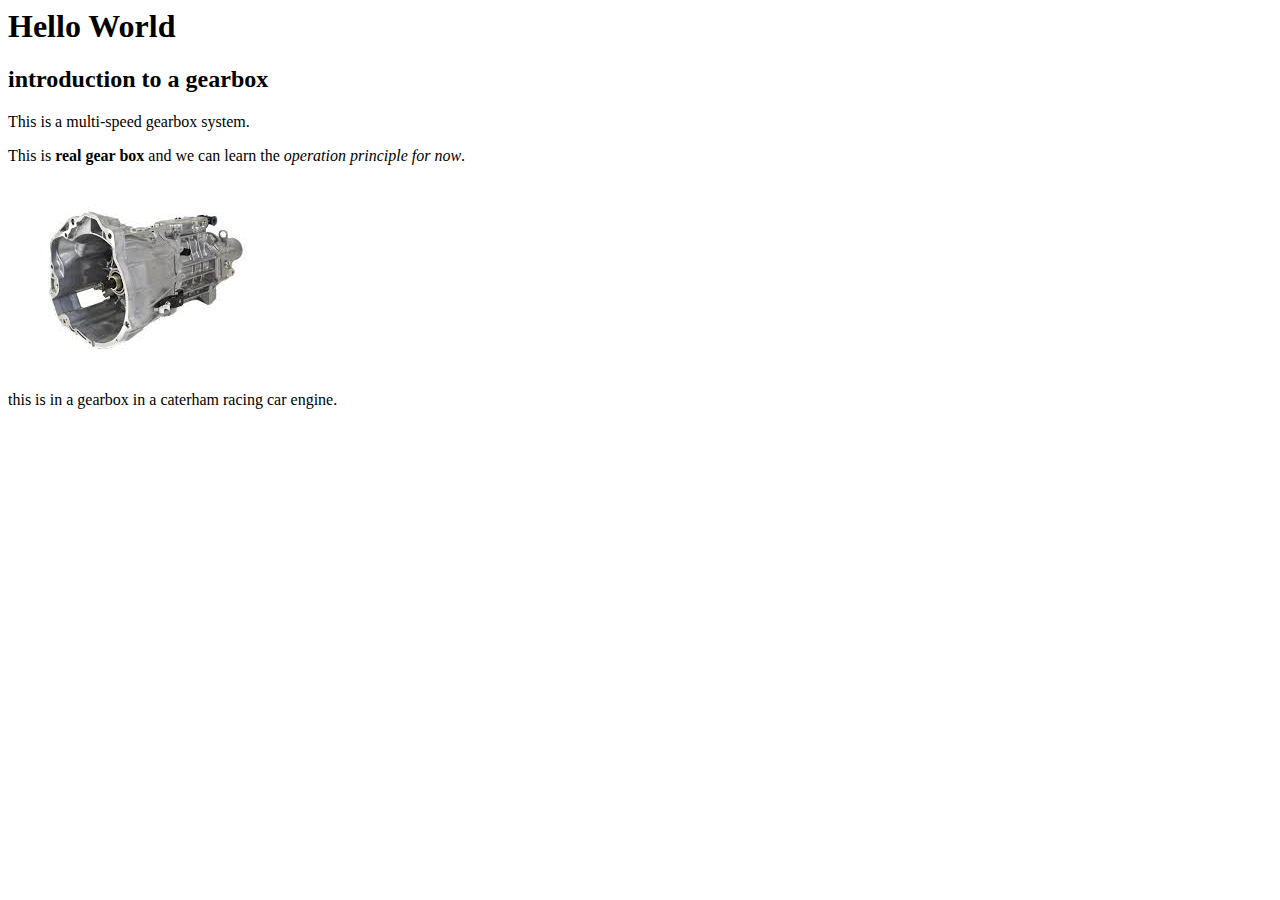
<file: index_folder/index.html>
<DOCTYPE html>
<html>
  <head>
    <title>task 1</title>
  </head>
<body>
<h1>Hello World</h1>
<h2>introduction to a gearbox</h2>
<p>This is a multi-speed gearbox system.</p>
<p>This is <strong> real gear box</strong> and we can learn the <em>operation principle for now</em>.</p>
<div class="info-section">
  <img src="Unknown.jpeg"alt="A gear box">
   <p>this is in a gearbox in a caterham racing car engine.</p>
</div>
</body>
</html>
</file>
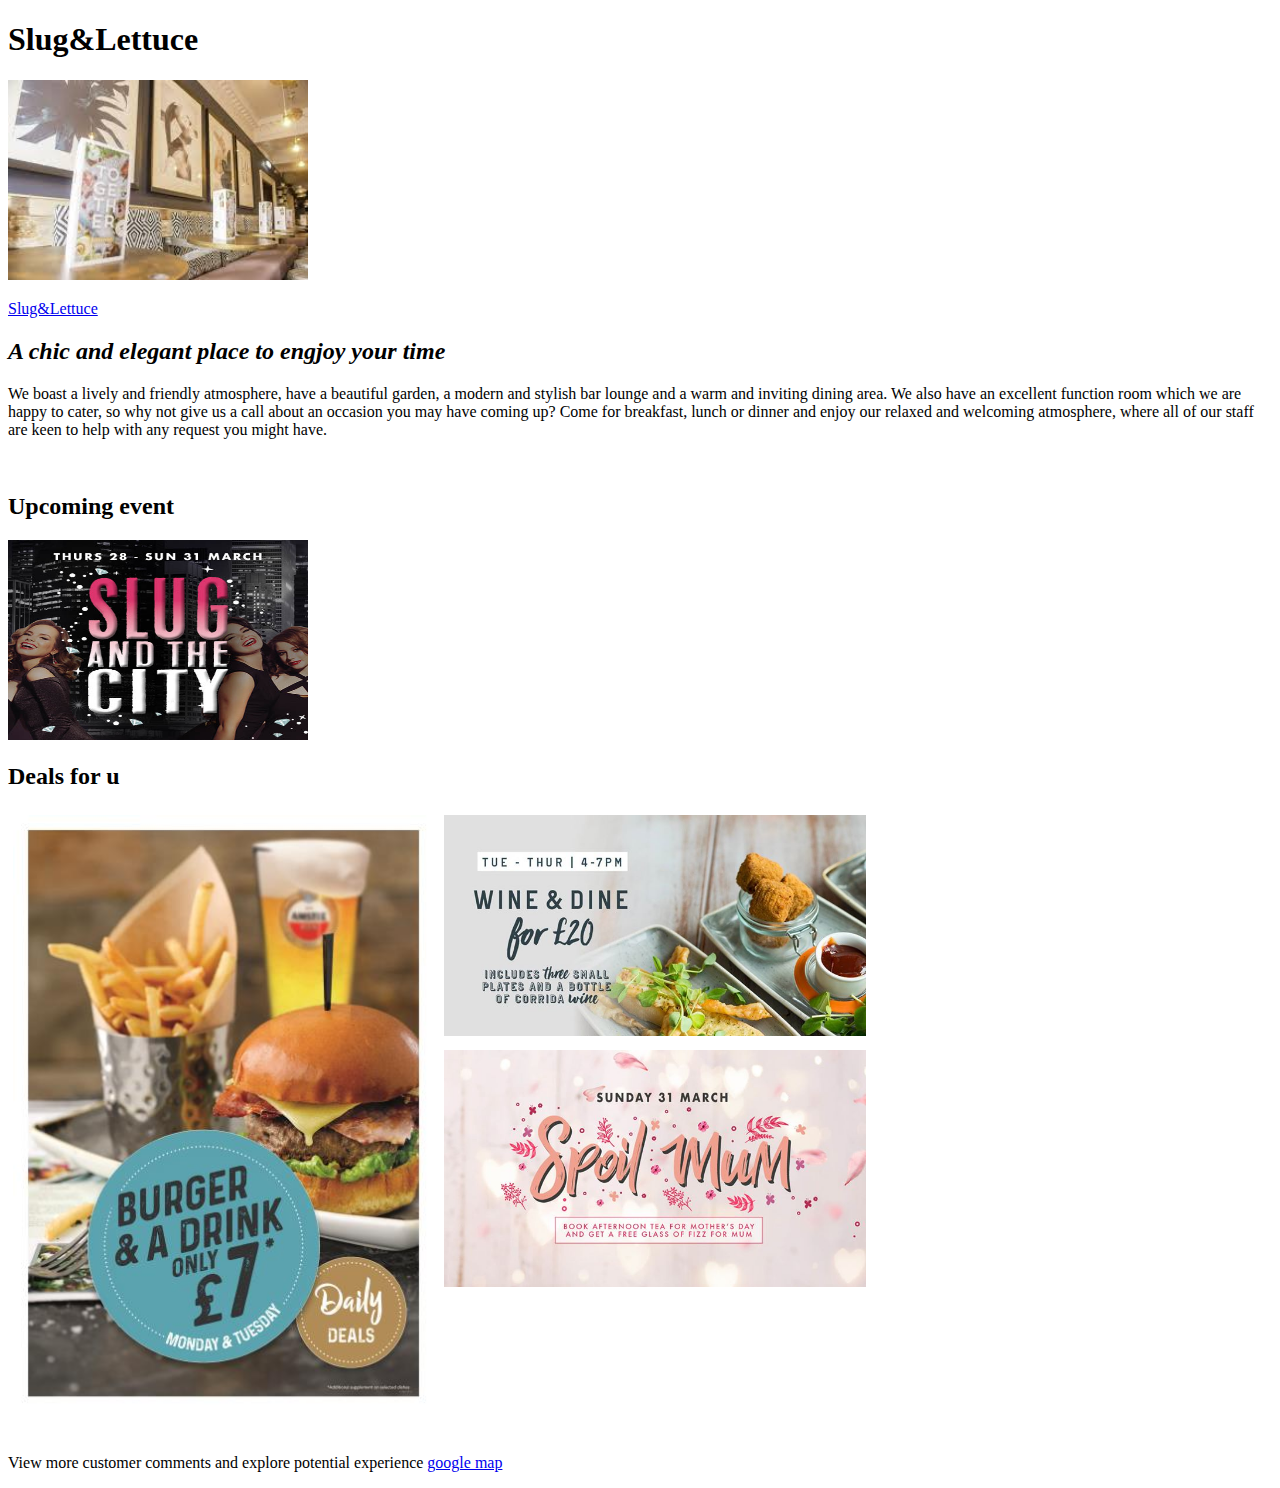
<file: bars/bar3.html>
<!DOCTYPE html>
<html>
<head>
  <meta charset="utf-8" />
  <meta http-equiv="X-UA-Compatible" content="IE=edge">
  <meta name="viewport" content="width=device-width, initial-scale=1">

  <title>Slug&Lettuce</title>
   <link rel="stylesheet" type="text/css" href="style4.css">
</head>
<body>
<div id=part1>
  <h1>Slug&Lettuce</h1>

  <h2></h2>

  <!-- image of a duck -->
  <img src="slug.jpg" width="300px" height="200px">
</div>
<div id=part2>
  <p>
     <a href="https://www.slugandlettuce.co.uk/bath/?utm_source=google&utm_medium=local_seo_gmb&utm_content=website">Slug&Lettuce</a> </p>
</div>
<div id=part3>


</div>
<div id=part4>
  <h2><em>A chic and elegant place to engjoy your time </em></h2>
<p>We boast a lively and friendly atmosphere, have a beautiful garden, a modern and stylish bar lounge and a warm and inviting dining area.
We also have an excellent function room which we are happy to cater, so why not give us a call about an occasion you may have coming up?  Come for breakfast, lunch or dinner and enjoy our relaxed and welcoming atmosphere, where all of our staff are keen to help with any request you might have.
</p>
<br>
<h2> Upcoming event</h2>
<img src="slug2.jpg" width="300px" height="200px">
</div>
<div id=part5>
  <h2>Deals for u</h2>
  <div class="row">
    <div class="column">
      <img src="deal1.jpg" alt="" style="width:100%">
    </div>
    <div class="column">
      <img src="deal2.jpg" alt="" style="width:100%">
    </div>
    <div class="column">
      <img src="deal3.jpg" alt="" style="width:100%">
    </div>
  </div>
  </div>
  <br>

  <p>
    View more customer comments and explore potential experience <a href="https://www.slugandlettuce.co.uk/bath">google map</a>
  </p>
</body>
</html>
</file>
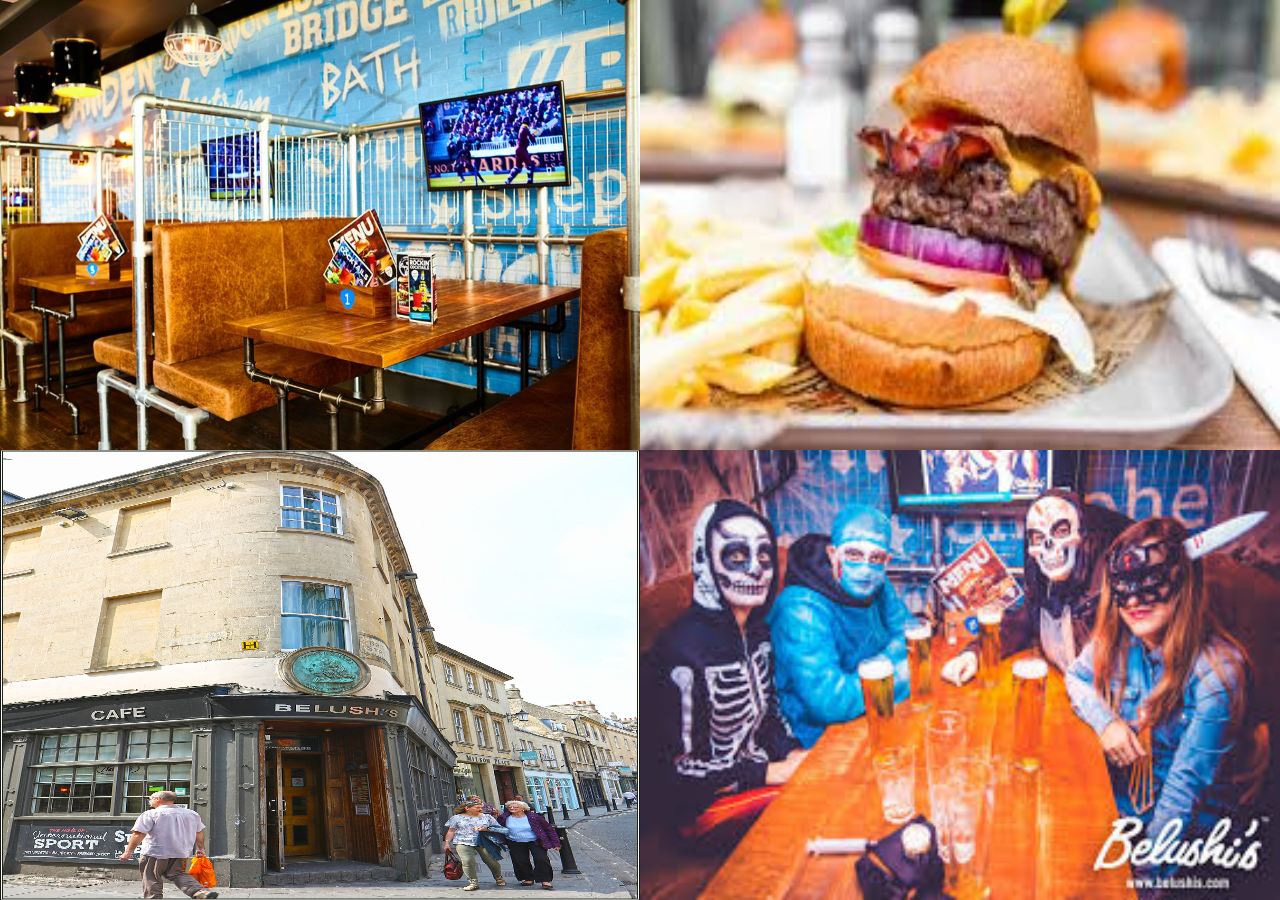
<file: index_folder/bar1.html>
<DOCTYPE html>
<html>
<head>
  <link href="style1.css" type="text/css" rel="stylesheet">
  <title> Belushi's Bar </title>
</head>
<body>
<div id="NW">

</div>
<div id="NE">

</div>

<div id="SW">

</div>
<div id="SE">

</div>
</body>
</html>
</file>
<file: bars/style4.css>
.column {
  float: left;
  width: 33.33%;
  padding: 5px;
}
.row::after {
  content: "";
  clear: both;
  display: table;
}
</file>
<file: index_folder/style1.css>
html, body {height:100%;
margin:0; padding:0}
div {position:fixed; width:50%; height:50%}
#NW {top:0; left:0;
background:url("2.jpg");background-repeat: no-repeat;background-size: 100% 100%
}
#NE {top:0; left:50%;
background:url("images.jpg");background-repeat: no-repeat;background-size: 100% 100%}

#SW {top:50%; left:0;
background:url("1.jpg");background-repeat: no-repeat;background-size: 100% 100%}

#SE {top:50%; left:50%;
background:url("4.jpg");background-repeat: no-repeat;background-size: 100% 100%}
</file>
